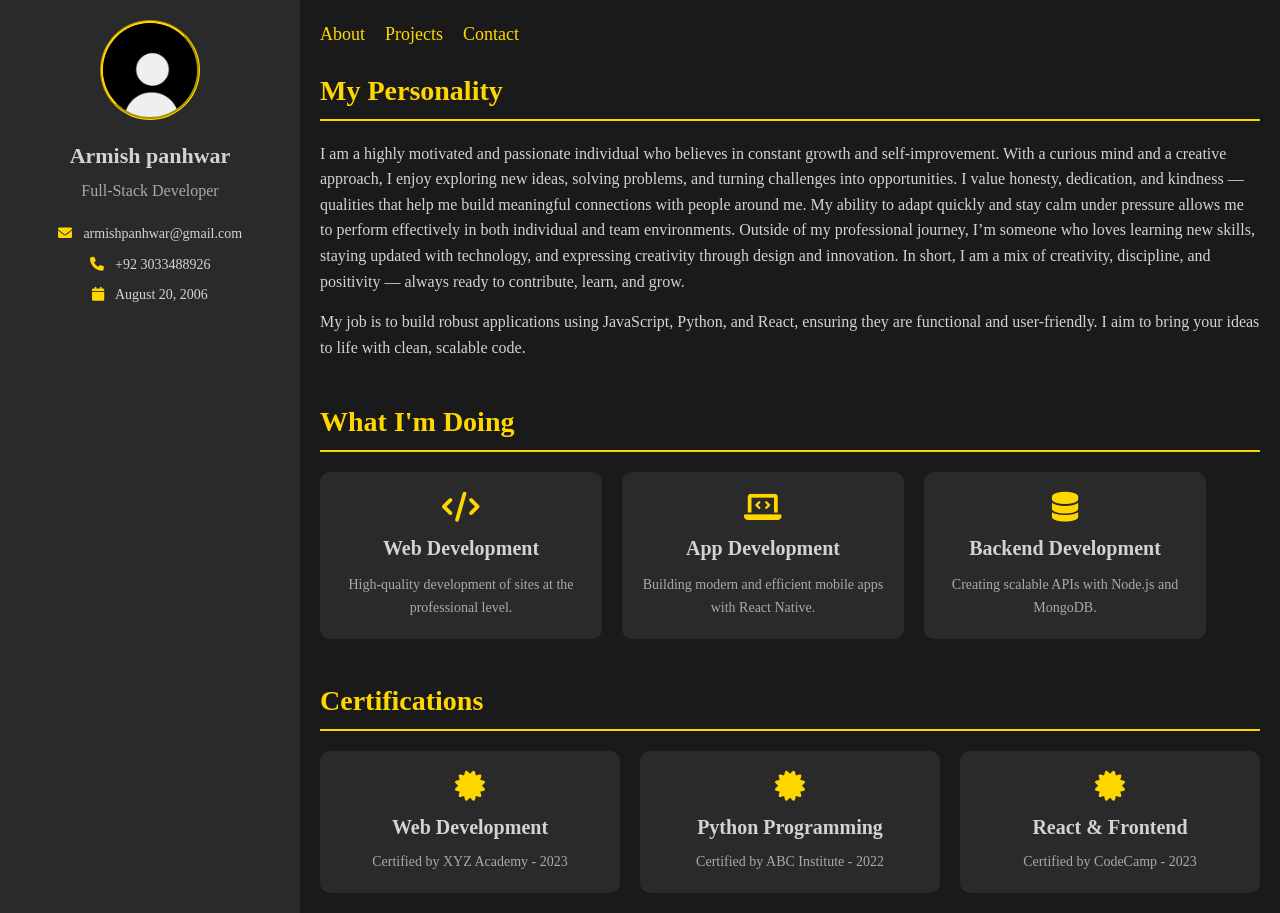
<file: index.html>
<!DOCTYPE html>
<html lang="en">
<head>
  <meta charset="UTF-8">
  <meta name="viewport" content="width=device-width, initial-scale=1.0">
  <title>Coding Portfolio</title>
  <link rel="stylesheet" href="style.css">
  <link rel="stylesheet" href="https://cdnjs.cloudflare.com/ajax/libs/font-awesome/6.0.0-beta3/css/all.min.css">
</head>
<body>
  <div class="container">
    <aside class="sidebar">
      <div class="profile">
        <img src="download.jpeg" alt="Profile Picture" class="profile-img">
        <h2>Armish panhwar</h2>
        <p class="title">Full-Stack Developer</p>
        <div class="contact">
          <p><i class="fas fa-envelope"></i> armishpanhwar@gmail.com</p>
          <p><i class="fas fa-phone"></i> +92 3033488926</p>
          <p><i class="fas fa-calendar"></i> August 20, 2006</p>
        </div>
      </div>
    </aside>
    <main class="main-content">
      <nav class="nav">
        <ul>
          <li><a href="about.html">About</a></li>
          <li><a href="projects.html">Projects</a></li>

          <li><a href="#contact">Contact</a></li>
        </ul>
      </nav>
      <section id="about" class="about">
        <h1>My Personality</h1>
        <p>I am a highly motivated and passionate individual who believes in constant growth and self-improvement. With a curious mind and a creative approach, I enjoy exploring new ideas, solving problems, and turning challenges into opportunities.

I value honesty, dedication, and kindness — qualities that help me build meaningful connections with people around me. My ability to adapt quickly and stay calm under pressure allows me to perform effectively in both individual and team environments.

Outside of my professional journey, I’m someone who loves learning new skills, staying updated with technology, and expressing creativity through design and innovation.

In short, I am a mix of creativity, discipline, and positivity — always ready to contribute, learn, and grow.</p>
        <p>My job is to build robust applications using JavaScript, Python, and React, ensuring they are functional and user-friendly. I aim to bring your ideas to life with clean, scalable code.</p>
      </section>
      <section id="skills" class="skills">
        <h1>What I'm Doing</h1>
        <div class="skill-items">
          <div class="skill-item">
            <i class="fas fa-code"></i>
            <h3>Web Development </h3>
            <p>High-quality development of sites at the professional level.</p>
          </div>
          <div class="skill-item">
            <i class="fas fa-laptop-code"></i>
            <h3>App Development</h3>
            <p>Building modern and efficient mobile apps with React Native.</p>
          </div>
          <div class="skill-item">
            <i class="fas fa-database"></i>
            <h3>Backend Development</h3>
            <p>Creating scalable APIs with Node.js and MongoDB.</p>
          </div>
        </div>
      </section>
      
<section class="certifications">
  <h1>Certifications</h1>
  <div class="certifications-container">
    <div class="cert-card">
      <i class="fas fa-certificate"></i>
      <h3>Web Development</h3>
      <p>Certified by XYZ Academy - 2023</p>
    </div>
    <div class="cert-card">
      <i class="fas fa-certificate"></i>
      <h3>Python Programming</h3>
      <p>Certified by ABC Institute - 2022</p>
    </div>
    <div class="cert-card">
      <i class="fas fa-certificate"></i>
      <h3>React & Frontend</h3>
      <p>Certified by CodeCamp - 2023</p>
    </div>
  </div>
</section>

    </main>
  </div>
</body>
</html>
</file>
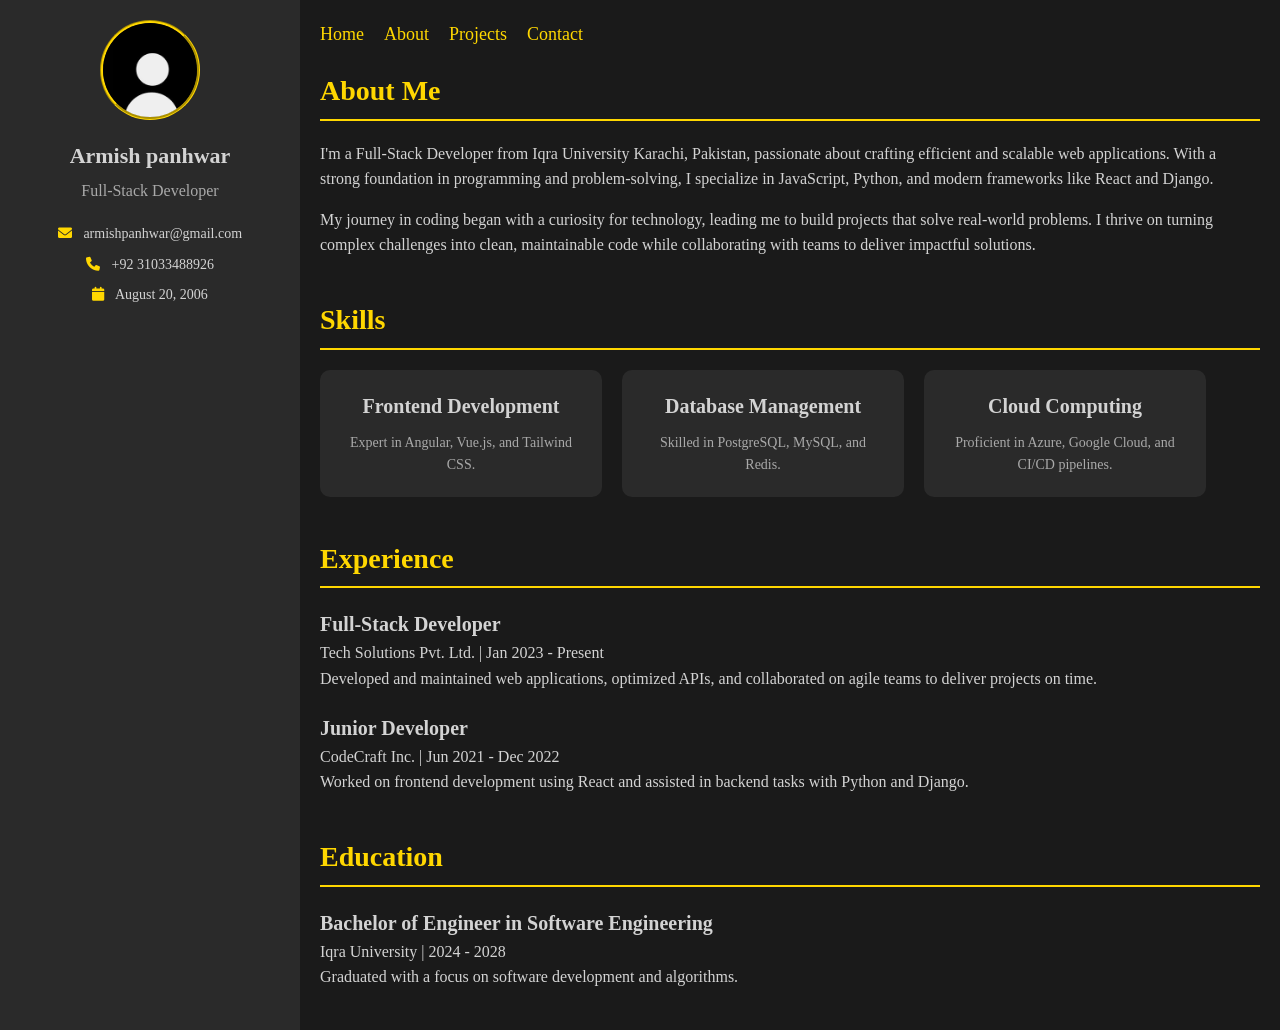
<file: about.html>
<!DOCTYPE html>
<html lang="en">
<head>
  <meta charset="UTF-8">
  <meta name="viewport" content="width=device-width, initial-scale=1.0">
  <title>About Me - Coding Portfolio</title>
  <link rel="stylesheet" href="style.css">
  <link rel="stylesheet" href="https://cdnjs.cloudflare.com/ajax/libs/font-awesome/6.0.0-beta3/css/all.min.css">
</head>
<body>
  <div class="container">
    <aside class="sidebar">
      <div class="profile">
        <img src="download.jpeg" alt="Profile Picture" class="profile-img">
        <h2>Armish panhwar</h2>
        <p class="title">Full-Stack Developer</p>
        <div class="contact">
          <p><i class="fas fa-envelope"></i> armishpanhwar@gmail.com</p>
          <p><i class="fas fa-phone"></i> +92 31033488926</p>
          <p><i class="fas fa-calendar"></i> August 20, 2006</p>
        </div>
      </div>
    </aside>
    <main class="main-content">
      <nav class="nav">
        <ul>
          <li><a href="index.html">Home</a></li>
          <li><a href="#about">About</a></li>
          <li><a href="projects.html">Projects</a></li>
          <li><a href="contact.html">Contact</a></li>
        </ul>
      </nav>
      <section class="about">
        <h1>About Me</h1>
        <p>I'm a Full-Stack Developer from Iqra University Karachi, Pakistan, passionate about crafting efficient and scalable web applications. With a strong foundation in programming and problem-solving, I specialize in JavaScript, Python, and modern frameworks like React and Django.</p>
        <p>My journey in coding began with a curiosity for technology, leading me to build projects that solve real-world problems. I thrive on turning complex challenges into clean, maintainable code while collaborating with teams to deliver impactful solutions.</p>
      </section>
      <section class="skills">
        <h1>Skills</h1>
        <div class="skill-items">
          <div class="skill-item">
            <h3>Frontend Development</h3>
            <p>Expert in Angular, Vue.js, and Tailwind CSS.</p>
          </div>
          <div class="skill-item">
            <h3>Database Management</h3>
            <p>Skilled in PostgreSQL, MySQL, and Redis.</p>
          </div>
          <div class="skill-item">
            <h3>Cloud Computing</h3>
            <p>Proficient in Azure, Google Cloud, and CI/CD pipelines.</p>
          </div>
        </div>
      </section>
      <section class="experience">
        <h1>Experience</h1>
        <div class="experience-item">
          <h3>Full-Stack Developer</h3>
          <p>Tech Solutions Pvt. Ltd. | Jan 2023 - Present</p>
          <p>Developed and maintained web applications, optimized APIs, and collaborated on agile teams to deliver projects on time.</p>
        </div>
        <div class="experience-item">
          <h3>Junior Developer</h3>
          <p>CodeCraft Inc. | Jun 2021 - Dec 2022</p>
          <p>Worked on frontend development using React and assisted in backend tasks with Python and Django.</p>
        </div>
      </section>
      <section class="education">
        <h1>Education</h1>
        <div class="education-item">
          <h3>Bachelor of Engineer in Software Engineering</h3>
          <p>Iqra University | 2024 - 2028</p>
          <p>Graduated with a focus on software development and algorithms.</p>
        </div>
      </section>
       
    </main>
  </div>
</body>
</html>
</file>
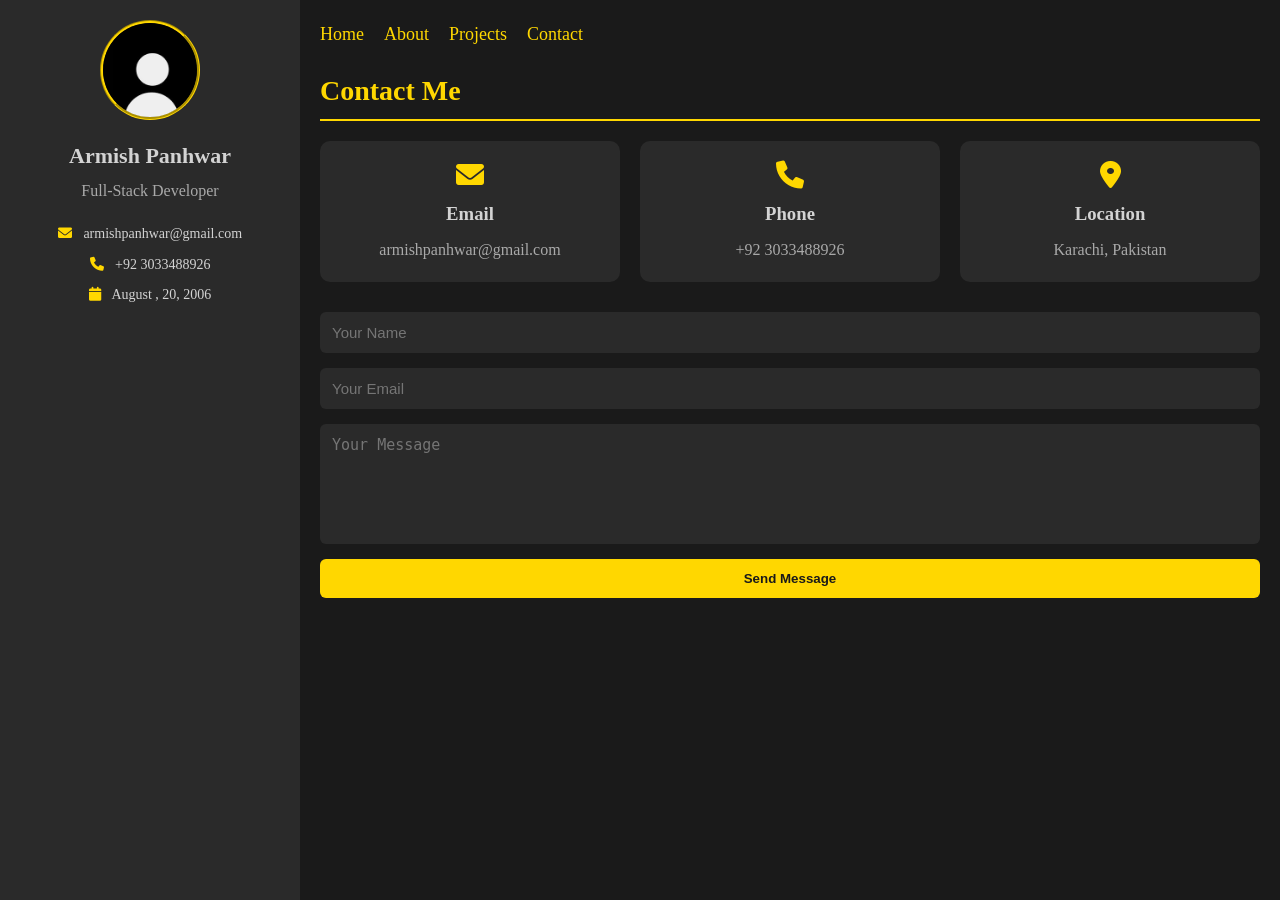
<file: contact.html>
<!DOCTYPE html>
<html lang="en">
<head>
  <meta charset="UTF-8">
  <meta name="viewport" content="width=device-width, initial-scale=1.0">
  <title>Contact - Portfolio</title>
  <link rel="stylesheet" href="style.css">
  <link rel="stylesheet" href="https://cdnjs.cloudflare.com/ajax/libs/font-awesome/6.0.0-beta3/css/all.min.css">
</head>
<body>
  <div class="container">
    
    <aside class="sidebar">
      <div class="profile">
        <img src="download.jpeg" alt="Profile Picture" class="profile-img">
        <h2>Armish Panhwar</h2>
        <p class="title">Full-Stack Developer</p>
        <div class="contact">
          <p><i class="fas fa-envelope"></i> armishpanhwar@gmail.com</p>
          <p><i class="fas fa-phone"></i> +92 3033488926</p>
          <p><i class="fas fa-calendar"></i> August , 20, 2006</p>
        </div>
      </div>
    </aside>

   
    <main class="main-content">
     
      <nav class="nav">
        <ul>
          <li><a href="index.html">Home</a></li>
          <li><a href="about.html">About</a></li>
          <li><a href="projects.html">Projects</a></li>
          <li><a href="contact.html">Contact</a></li>
        </ul>
      </nav>

      
      <section class="contact-section">
        <h1>Contact Me</h1>

        <div class="contact-cards">
          <div class="contact-card">
            <i class="fas fa-envelope"></i>
            <h3>Email</h3>
            <p>armishpanhwar@gmail.com</p>
          </div>
          <div class="contact-card">
            <i class="fas fa-phone"></i>
            <h3>Phone</h3>
            <p>+92 3033488926</p>
          </div>
          <div class="contact-card">
            <i class="fas fa-map-marker-alt"></i>
            <h3>Location</h3>
            <p>Karachi, Pakistan</p>
          </div>
        </div>

        
        <form class="contact-form">
          <input type="text" placeholder="Your Name" required>
          <input type="email" placeholder="Your Email" required>
          <textarea placeholder="Your Message" required></textarea>
          <button type="submit">Send Message</button>
        </form>
      </section>
    </main>
  </div>
</body>
</html>
</file>
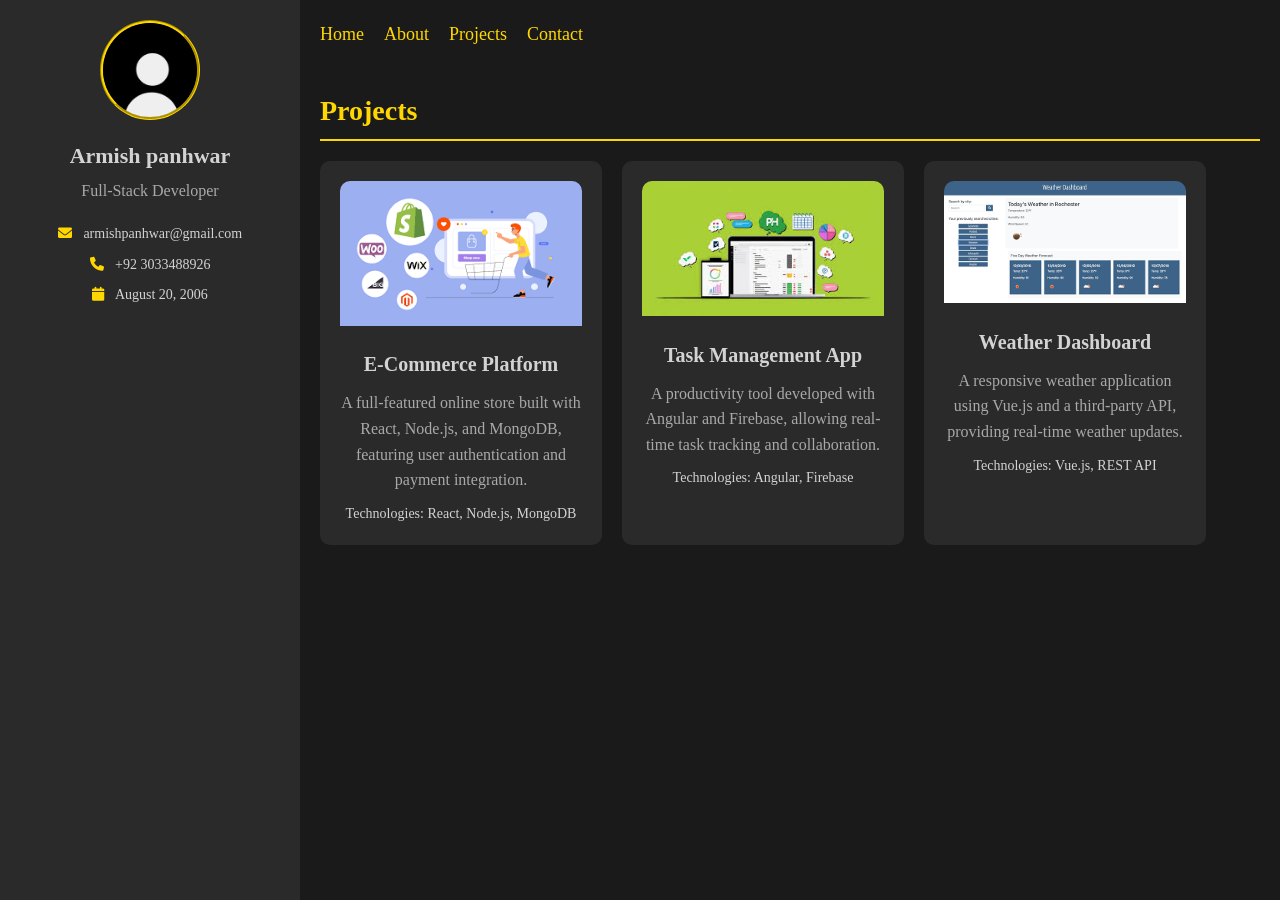
<file: projects.html>
<!DOCTYPE html>
<html lang="en">
<head>
    <meta charset="UTF-8">
    <meta name="viewport" content="width=device-width, initial-scale=1.0">
    <title>Document</title>
    <link rel="stylesheet" href="style.css">
  <link rel="stylesheet" href="https://cdnjs.cloudflare.com/ajax/libs/font-awesome/6.0.0-beta3/css/all.min.css">
</head>
<body>
   <div class="container">
  <aside class="sidebar">
    <div class="profile">
      <img src="download.jpeg" alt="Profile Picture" class="profile-img">
      <h2>Armish panhwar</h2>
      <p class="title">Full-Stack Developer</p>
      <div class="contact">
        <p><i class="fas fa-envelope"></i> armishpanhwar@gmail.com</p>
        <p><i class="fas fa-phone"></i> +92 3033488926</p>
        <p><i class="fas fa-calendar"></i> August 20, 2006</p>
      </div>
    </div>
  </aside>
  <main class="main-content">
    <nav class="nav">
      <ul>
        <li><a href="index.html">Home</a></li>
        <li><a href="about.html">About</a></li>
        <li><a href="projects.html">Projects</a></li>
        <li><a href="contact.html">Contact</a></li>
      </ul>
    </nav>
    <section class="projects-section">
      <h1 class="projects-heading">Projects</h1>
      <div class="projects-container">
        <div class="project-card">
          <img src="p1.png" alt="E-Commerce Platform Screenshot" class="project-img">
          <h3 class="project-title">E-Commerce Platform</h3>
          <p class="project-desc">A full-featured online store built with React, Node.js, and MongoDB, featuring user authentication and payment integration.</p>
          <p class="project-tech">Technologies: React, Node.js, MongoDB</p>
        </div>
        <div class="project-card">
          <img src="p2.jpeg" alt="Task Management App Screenshot" class="project-img">
          <h3 class="project-title">Task Management App</h3>
          <p class="project-desc">A productivity tool developed with Angular and Firebase, allowing real-time task tracking and collaboration.</p>
          <p class="project-tech">Technologies: Angular, Firebase</p>
        </div>
        <div class="project-card">
          <img src="p3.png" alt="Weather Dashboard Screenshot" class="project-img">
          <h3 class="project-title">Weather Dashboard</h3>
          <p class="project-desc">A responsive weather application using Vue.js and a third-party API, providing real-time weather updates.</p>
          <p class="project-tech">Technologies: Vue.js, REST API</p>
        </div>
      </div>
    </section>
  </main>
</div>
</file>
<file: style.css>
* {
  margin: 0;
  padding: 0;
  box-sizing: border-box;
}

body {
  font-family: "Times New Roman", Times, serif;
  background-color: #1a1a1a;
  color: #d3d3d3;  
  line-height: 1.6;
}

.container {
  display: flex;
  min-height: 100vh;
}

.sidebar {
  width: 300px;
  background-color: #2a2a2a;
  padding: 20px;
  text-align: center;
}

.profile-img {
  width: 100px;
  height: 100px;
  border-radius: 50px;
  margin-bottom: 10px;
  border-color: #ffd700;
  border: #ffd700;
  border-style:groove;
}

.profile h2 {
  font-size: 24px;
  margin-bottom: 5px;
  color: #d3d3d3;  
}

.title {
  color: #a9a9a9; 
  font-size: 16px;
  margin-bottom: 20px;
}

.contact p {
  margin: 10px 0;
  font-size: 14px;
  color: #d3d3d3;  
}

.contact i {
  color: #ffd700;  
  margin-right: 10px;
}

.main-content {
  flex: 1;
  padding: 20px;
}

.nav {
  margin-bottom: 20px;
}

.nav ul {
  list-style: none;
  display: flex;
  gap: 20px;
}

.nav a {
  color: #ffd700; 
  text-decoration: none;
  font-size: 18px;
}

.nav a:hover {
  text-decoration: underline;
}

.about h1, .skills h1, .experience h1, .education h1 {
  color: #ffd700;  
  font-size: 28px;
  margin-bottom: 20px;
  border-bottom: 2px solid #ffd700;  
  padding-bottom: 5px;
}

.about p {
  font-size: 16px;
  margin-bottom: 15px;
  color: #d3d3d3;  
}

.skills {
  margin-top: 40px;
}

.skill-items {
  display: flex;
  gap: 20px;
  flex-wrap: wrap;
}

.skill-item {
  background-color: #2a2a2a;
  padding: 20px;
  border-radius: 10px;
  width: 30%;
  text-align: center;
}

.skill-item i {
  color: #ffd700;  
  font-size: 30px;
  margin-bottom: 10px;
}

.skill-item h3 {
  font-size: 20px;
  margin-bottom: 10px;
  color: #d3d3d3;  
}

.skill-item p {
  font-size: 14px;
  color: #a9a9a9; 
}

.experience, .education {
  margin-top: 40px;
}

.experience-item, .education-item {
  margin-bottom: 20px;
}

.experience-item h3, .education-item h3 {
  font-size: 20px;
  color: #d3d3d3;  
}
.projects-section {
  margin-top: 40px;
}

.projects-heading {
  color: #ffd700;  
  font-size: 28px;
  margin-bottom: 20px;
  border-bottom: 2px solid #ffd700;  
  padding-bottom: 5px;
}

.projects-container {
  display: flex;
  gap: 20px;
  flex-wrap: wrap;
}

.project-card {
  background-color: #2a2a2a;  
  padding: 20px;
  border-radius: 10px;
  width: 30%;
  text-align: center;
  position: relative;
}

.project-img {
  width: 100%;
  height: auto;
  border-radius: 10px 10px 0 0;  
  margin-bottom: 15px;
}

.project-title {
  font-size: 20px;
  margin-bottom: 10px;
  color: #d3d3d3;  
}

.project-desc {
  font-size: 16px;
  margin-bottom: 10px;
  color: #a9a9a9;  
}

.project-tech {
  font-size: 14px;
  color: #d3d3d3;  
}

@media (max-width: 768px) {
  .project-card {
    width: 100%;
  }
} 
body {
  font-family: "Times New Roman", Times, serif;
  background-color: #1a1a1a;
  color: #d3d3d3;
  line-height: 1.6;
}

.container {
  display: flex;
  min-height: 100vh;
}

.sidebar {
  width: 300px;
  background-color: #2a2a2a;
  padding: 20px;
  text-align: center;
}

.profile-img {
  width: 100px;
  height: 100px;
  border-radius: 50%;
  border: 3px groove #ffd700;
  margin-bottom: 10px;
}

.profile h2 {
  font-size: 22px;
  color: #d3d3d3;
}

.title {
  color: #a9a9a9;
  margin-bottom: 20px;
}

.contact p {
  font-size: 14px;
  margin: 8px 0;
  color: #d3d3d3;
}

.contact i {
  color: #ffd700;
  margin-right: 8px;
}

.main-content {
  flex: 1;
  padding: 20px;
}

.nav {
  margin-bottom: 20px;
}

.nav ul {
  list-style: none;
  display: flex;
  gap: 20px;
}

.nav a {
  color: #ffd700;
  text-decoration: none;
  font-size: 18px;
}

.nav a:hover {
  text-decoration: underline;
}

 
.contact-section h1 {
  font-size: 28px;
  color: #ffd700;
  margin-bottom: 20px;
  border-bottom: 2px solid #ffd700;
  padding-bottom: 5px;
}

.contact-cards {
  display: flex;
  gap: 20px;
  flex-wrap: wrap;
  margin-bottom: 30px;
}

.contact-card {
  background-color: #2a2a2a;
  padding: 20px;
  border-radius: 10px;
  flex: 1;
  min-width: 250px;
  text-align: center;
}

.contact-card i {
  font-size: 28px;
  color: #ffd700;
  margin-bottom: 10px;
}

.contact-card h3 {
  color: #d3d3d3;
  margin-bottom: 8px;
}

.contact-card p {
  color: #a9a9a9;
}

 
.contact-form {
  display: flex;
  flex-direction: column;
  gap: 15px;
}

.contact-form input,
.contact-form textarea {
  padding: 12px;
  border: none;
  border-radius: 6px;
  background-color: #2a2a2a;
  color: #d3d3d3;
  font-size: 15px;
}

.contact-form textarea {
  min-height: 120px;
  resize: none;
}

.contact-form input:focus,
.contact-form textarea:focus {
  outline: 2px solid #ffd700;
}

.contact-form button {
  padding: 12px;
  border: none;
  border-radius: 6px;
  background-color: #ffd700;
  color: #1a1a1a;
  font-weight: bold;
  cursor: pointer;
  transition: 0.3s;
}

.contact-form button:hover {
  background-color: #e6c200;
}
 
.certifications {
  margin-top: 40px;
}

.certifications h1 {
  font-size: 28px;
  color: #ffd700;
  margin-bottom: 20px;
  border-bottom: 2px solid #ffd700;
  padding-bottom: 5px;
}

.certifications-container {
  display: flex;
  gap: 20px;
  flex-wrap: wrap;
}

.cert-card {
  background-color: #2a2a2a;
  padding: 20px;
  border-radius: 10px;
  flex: 1;
  min-width: 250px;
  text-align: center;
  transition: transform 0.3s ease, box-shadow 0.3s ease;
}

.cert-card:hover {
  transform: translateY(-5px);
  box-shadow: 0 4px 15px rgba(255, 215, 0, 0.2);
}

.cert-card i {
  font-size: 30px;
  color: #ffd700;
  margin-bottom: 10px;
}

.cert-card h3 {
  font-size: 20px;
  color: #d3d3d3;
  margin-bottom: 8px;
}

.cert-card p {
  font-size: 14px;
  color: #a9a9a9;
}

.experience-item p, .education-item p
</file>
